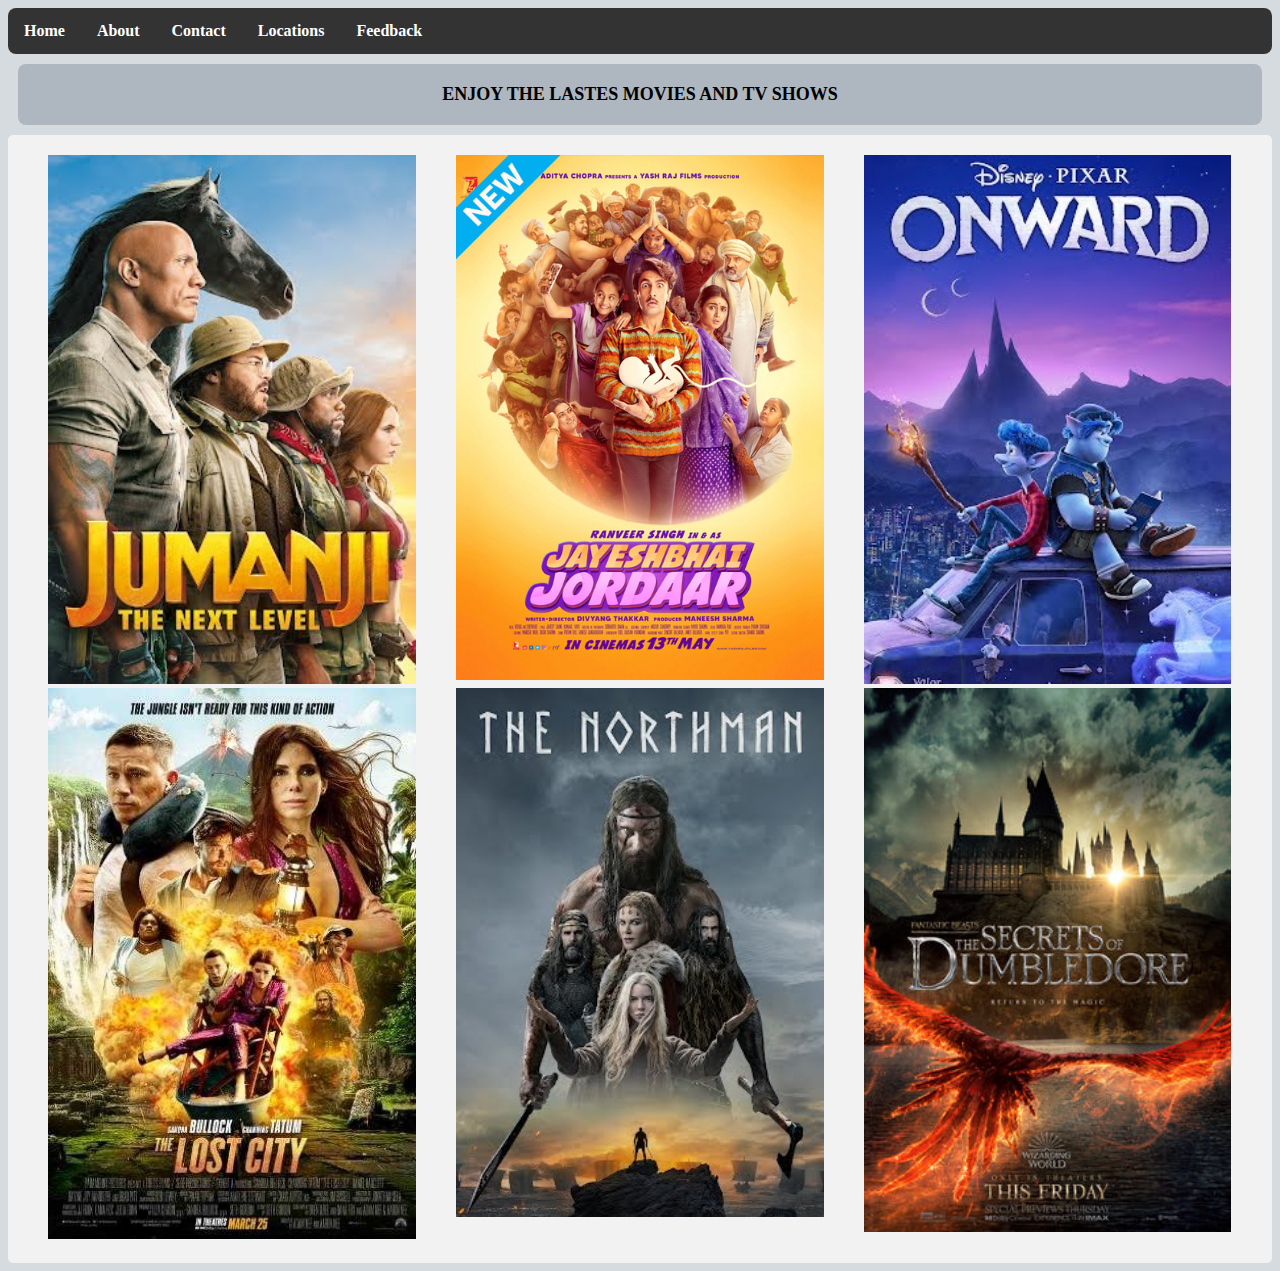
<file: index.html>
<!DOCTYPE html>
<html lang="en">
<head>
    <meta charset="UTF-8">
    <meta http-equiv="X-UA-Compatible" content="IE=edge">
    <meta name="viewport" content="width=device-width, initial-scale=1.0">
    <title>Document</title>
    <link rel="stylesheet" href="main.css"/>
</head>
<body>
  <ul>
    <li><a class="active" href="index.html">Home</a></li>
    <li><a href="about.html">About</a></li>
    <li><a href="contacts.html">Contact</a></li>
    <li><a href="locations.html">Locations</a></li>
    <li><a href="feedback.html">Feedback</a></li>
</ul>   

    <header>ENJOY THE LASTES MOVIES AND TV SHOWS</header>

    <div class="mpa">
    <div class="row">
        <div class="column">
          <img src="JUMANJI.jpg" alt="Snow" style="width:90%">
        </div>
        <div class="column">
          <img src="JORDAAR.jpg" alt="Forest" style="width:90%">
        </div>
        <div class="column">
          <img src="ONWARD.jpg" alt="Mountains" style="width:90%">
        </div>
        <div class="column">
            <img src="THE LOST CITY.jpg" alt="Snow" style="width:90%">
          </div>
          <div class="column">
            <img src="THE NORTH MAN.jpg" alt="Forest" style="width:90%">
          </div>
          <div class="column">
            <img src="FRIDAY.jpg" alt="Mountains" style="width:90%">
          </div>
      </div>
    </div>
    

</body>
</html>
</file>
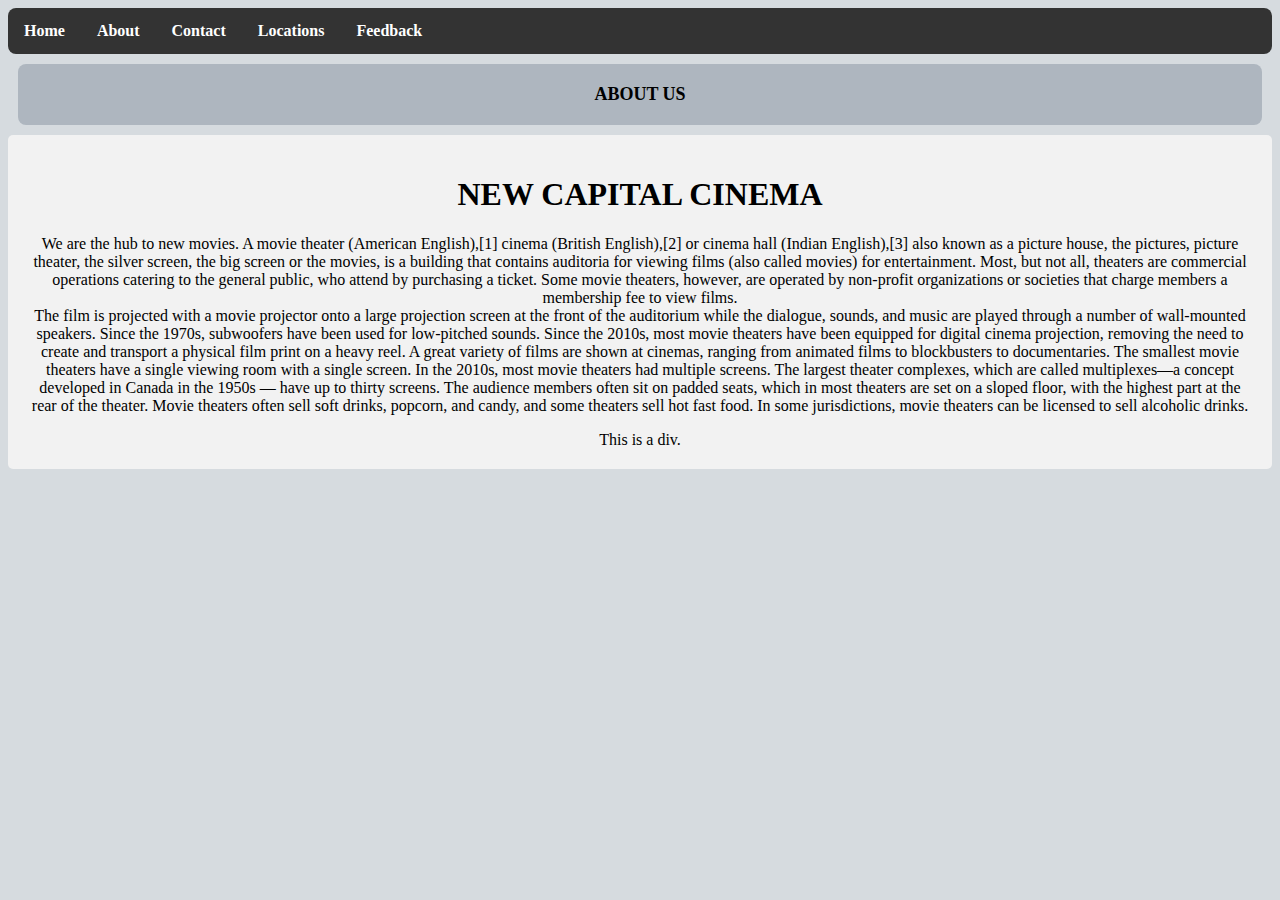
<file: about.html>
<!DOCTYPE html>
<html lang="en">
<head>
    <meta charset="UTF-8">
    <meta http-equiv="X-UA-Compatible" content="IE=edge">
    <meta name="viewport" content="width=device-width, initial-scale=1.0">
    <title>Document</title>
    <link rel="stylesheet" href="main.css"/>
</head>
<body>
    <ul>
        <li><a class="active" href="index.html">Home</a></li>
        <li><a href="about.html">About</a></li>
        <li><a href="contacts.html">Contact</a></li>
        <li><a href="locations.html">Locations</a></li>
        <li><a href="feedback.html">Feedback</a></li>
    </ul>    

    <header>ABOUT US</header>

    <div class="mpa">
        <h1>NEW CAPITAL CINEMA</h1>
        <p>We are the hub to new movies. A movie theater (American English),[1] cinema (British English),[2] or cinema hall (Indian English),[3] also known as a picture house, the pictures, picture theater, the silver screen, the big screen or the movies, is a building that contains auditoria for viewing films (also called movies) for entertainment. Most, but not all, theaters are commercial operations catering to the general public, who attend by purchasing a ticket. Some movie theaters, however, are operated by non-profit organizations or societies that charge members a membership fee to view films. <br> The film is projected with a movie projector onto a large projection screen at the front of the auditorium while the dialogue, sounds, and music are played through a number of wall-mounted speakers. Since the 1970s, subwoofers have been used for low-pitched sounds. Since the 2010s, most movie theaters have been equipped for digital cinema projection, removing the need to create and transport a physical film print on a heavy reel.

            A great variety of films are shown at cinemas, ranging from animated films to blockbusters to documentaries. The smallest movie theaters have a single viewing room with a single screen. In the 2010s, most movie theaters had multiple screens. The largest theater complexes, which are called multiplexes—a concept developed in Canada in the 1950s — have up to thirty screens. The audience members often sit on padded seats, which in most theaters are set on a sloped floor, with the highest part at the rear of the theater. Movie theaters often sell soft drinks, popcorn, and candy, and some theaters sell hot fast food. In some jurisdictions, movie theaters can be licensed to sell alcoholic drinks.</p>
        <div>This is a div.</div>        
    </div>

</body>
</html>
</file>
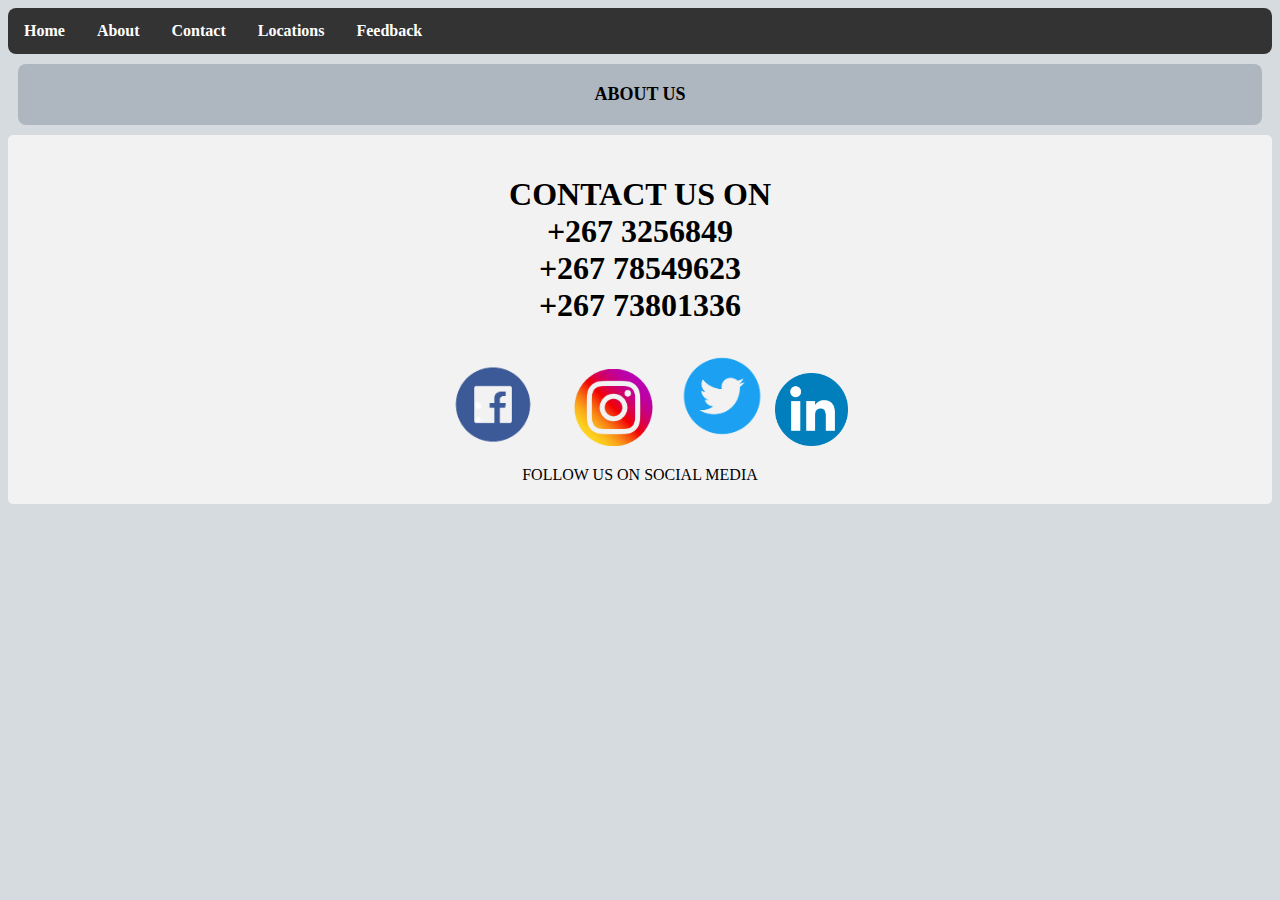
<file: contacts.html>
<!DOCTYPE html>
<html lang="en">
<head>
    <meta charset="UTF-8">
    <meta http-equiv="X-UA-Compatible" content="IE=edge">
    <meta name="viewport" content="width=device-width, initial-scale=1.0">
    <title>Document</title>
    <link rel="stylesheet" href="main.css"/>
</head>
<body>
    <ul>
        <li><a class="active" href="index.html">Home</a></li>
        <li><a href="about.html">About</a></li>
        <li><a href="contacts.html">Contact</a></li>
        <li><a href="locations.html">Locations</a></li>
        <li><a href="feedback.html">Feedback</a></li>
    </ul>   

    <header>ABOUT US</header>

    <div class="mpa">
        <h1>CONTACT US ON <br> +267 3256849 <br> +267 78549623 <br> +267 73801336</h1>
         <p><a href="https://www.facebook.com/"><img src="facebook.png"  style="width:10%;height: 10% ;"></a>
         <a href="https://www.instagram.com/"><img src="insta.png"  style="width:9%;height:9%;"></a>
         <a href="https://www.twitter.com/"><img src="twitter.png"  style="width:8%;height:8%;"></a>
         <a href="https://www.linkedin.com/"><img src="linkden.png"  style="width:6%;height:6%;"></a></p>
        <div>FOLLOW US ON SOCIAL MEDIA</div>        
    </div>

</body>
</html>
</file>
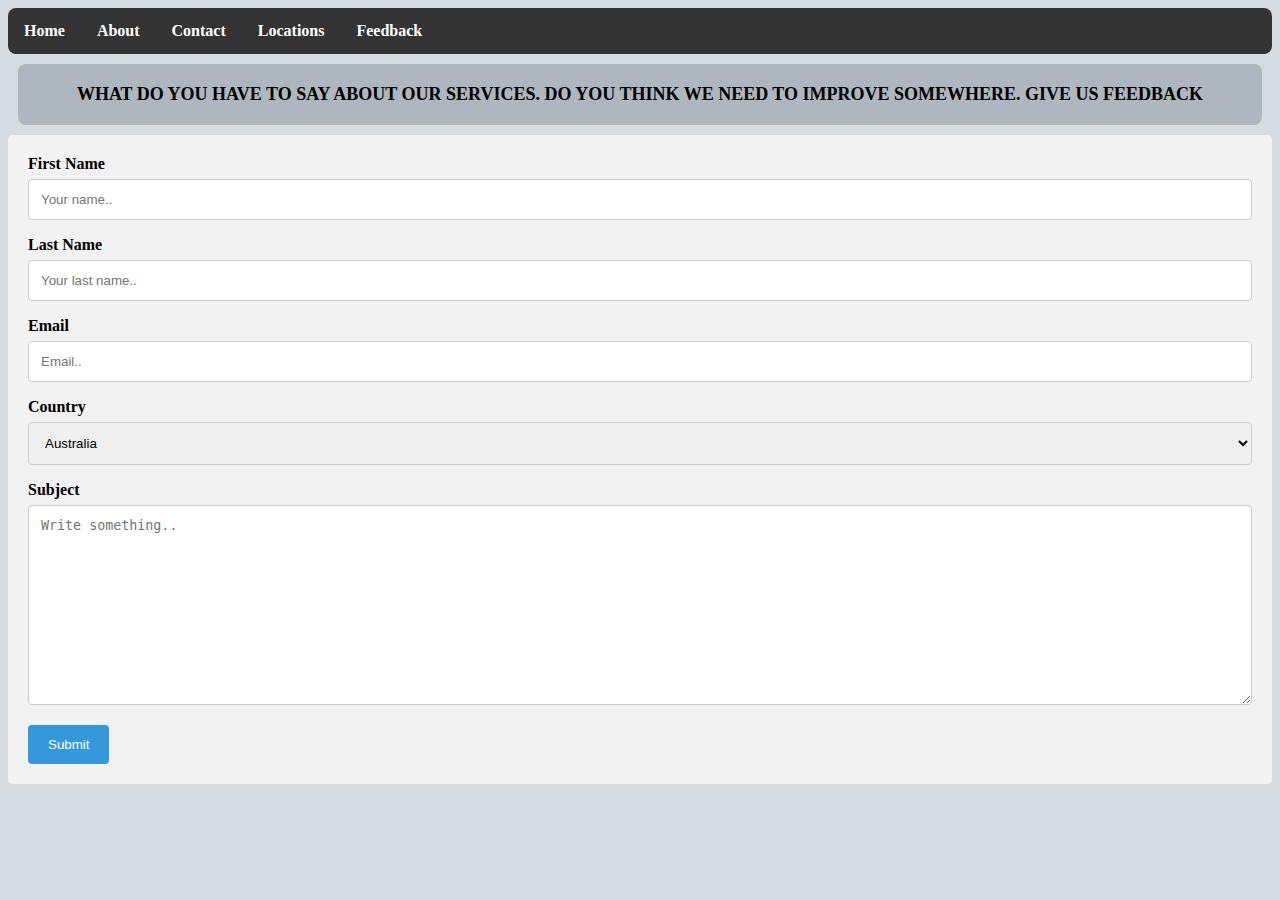
<file: feedback.html>
<!DOCTYPE html>
<html lang="en">
<head>
    <meta charset="UTF-8">
    <meta http-equiv="X-UA-Compatible" content="IE=edge">
    <meta name="viewport" content="width=device-width, initial-scale=1.0">
    <title>Document</title>
    <link rel="stylesheet" href="main.css"/>
</head>
<body>
  <ul>
    <li><a class="active" href="index.html">Home</a></li>
    <li><a href="about.html">About</a></li>
    <li><a href="contacts.html">Contact</a></li>
    <li><a href="locations.html">Locations</a></li>
    <li><a href="feedback.html">Feedback</a></li>
</ul>   
  

    <header>WHAT DO YOU HAVE TO SAY ABOUT OUR SERVICES. DO YOU THINK WE NEED TO IMPROVE SOMEWHERE. GIVE US FEEDBACK</header>
    <div class="container">
        <form action="https://formsubmit.co/mompatitoteng1123@gmail.com" method="POST">
          <label for="fname">First Name</label>
          <input type="text" id="fname" name="firstname" placeholder="Your name.." required>
      
          <label for="lname">Last Name</label>
          <input type="text" id="lname" name="lastname" placeholder="Your last name.." required>

          <label for="email">Email</label>
          <input type="text" id="fname" name="firstname" placeholder="Email.." required>
      
          <label for="country">Country</label>
          <select id="country" name="country" required>
            <option value="australia">Australia</option>
            <option value="canada">Canada</option>
            <option value="usa">USA</option>
            <option value="botswana">Botswana</option>
            <option value="south africa">South Africa</option>
            <option value="egypt">Egypt</option>
          </select>
      
          <label for="subject">Subject</label required>
          <textarea id="subject" name="subject" placeholder="Write something.." style="height:200px"></textarea>
      
          <input type="submit" value="Submit">
        </form>
      </div>
</body>
</html>
</file>
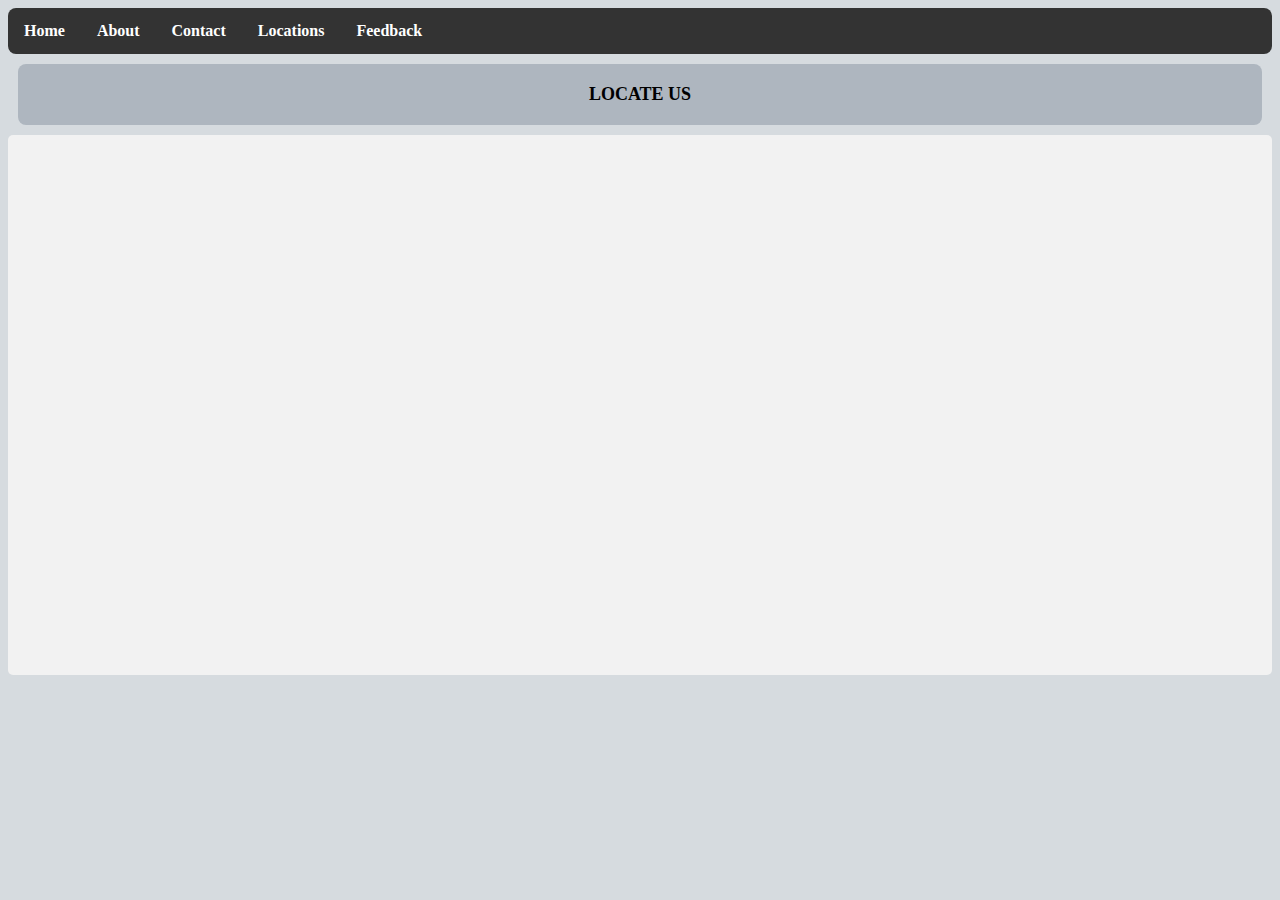
<file: locations.html>
<!DOCTYPE html>
<html lang="en">
<head>
    <meta charset="UTF-8">
    <meta http-equiv="X-UA-Compatible" content="IE=edge">
    <meta name="viewport" content="width=device-width, initial-scale=1.0">
    <title>Document</title>
    <link rel="stylesheet" href="main.css"/>
</head>
<body>
    <ul>
        <li><a class="active" href="index.html">Home</a></li>
        <li><a href="about.html">About</a></li>
        <li><a href="contacts.html">Contact</a></li>
        <li><a href="locations.html">Locations</a></li>
        <li><a href="feedback.html">Feedback</a></li>
    </ul>   

    <header>LOCATE US</header>

    <div class="mpa">
        <div class="mapouter">
            <div class="gmap_canvas">
                <iframe width="600" height="500" id="gmap_canvas" src="https://maps.google.com/maps?q=New%20capitol%20cinema%20&t=k&z=13&ie=UTF8&iwloc=&output=embed" frameborder="0" scrolling="no" marginheight="0" marginwidth="0">
                </iframe><a href="https://putlocker-is.org"></a><br>
         
            <a href="https://www.embedgooglemap.net">google make your own map</a>
            <style>.gmap_canvas {overflow:hidden;background:none!important;height:500px;width:100%;}
                </style>
                </div>
            </div>
    </div>

</body>
</html>
</file>
<file: main.css>
ul {
    list-style-type: none;
    margin: 0;
    padding: 0;
    overflow: hidden;
    background-color: #333;
    border-radius: 8px;
    
  }
  
  li {
    float: left;
  }
  
  li a {
    display: block;
    color: white;
    text-align: center;
    padding: 14px 16px;
    text-decoration: none;
    font-weight: bold;

  }
  
  li a:hover {
    background-color: #111;
  }
  body {
      background-color:#D6DBDF;

  }
  header {
      text-align: center;
      font-size: large;
      color: black;
      background-color: #AEB6BF;
      border-radius: 8px;
      font-weight: bold;
      padding: 20px;
      margin: 10px;
  }
  * {
    box-sizing: border-box;
    border: #111;
    
  }
  
  .column {
    float: left;
    width: 33.33%;
    border: #111;
  }
  
  /* Clearfix (clear floats) */
  .row::after {
    content: "";
    clear: both;
    display: block;
  }
  input[type=text], select, textarea {
  width: 100%;
  padding: 12px;
  border: 1px solid #ccc;
  border-radius: 4px;
  box-sizing: border-box;
  margin-top: 6px;
  margin-bottom: 16px;
  resize: vertical;
}

input[type=submit] {
  background-color: #3498DB;
  color: white;
  padding: 12px 20px;
  border: none;
  border-radius: 4px;
  cursor: pointer;
}

input[type=submit]:hover {
  background-color: #3498DB;
}

.container {
  border-radius: 5px;
  background-color: #f2f2f2;
  padding: 20px;
  font-weight: bold;
}
.mpa{
  border-radius: 5px;
  background-color: #f2f2f2;
  padding: 20px;
  text-align: center;
  
}
</file>
